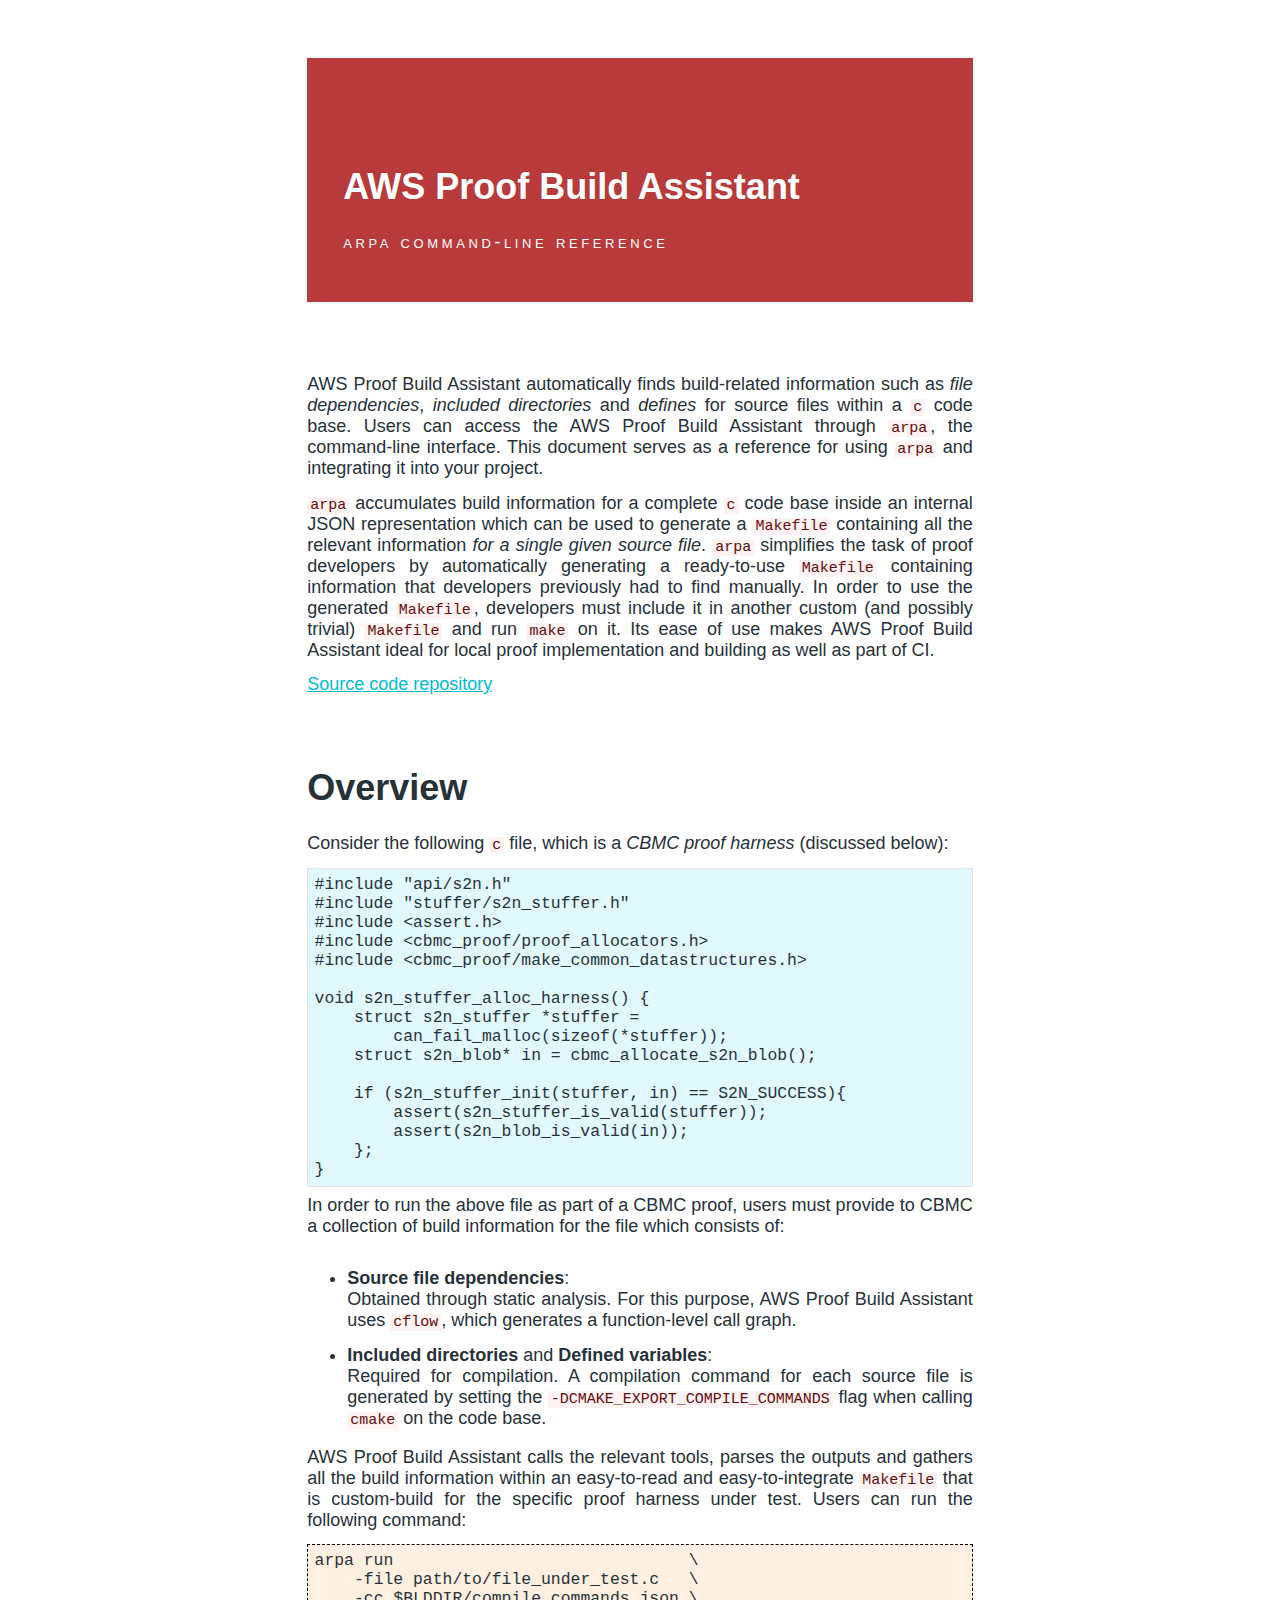
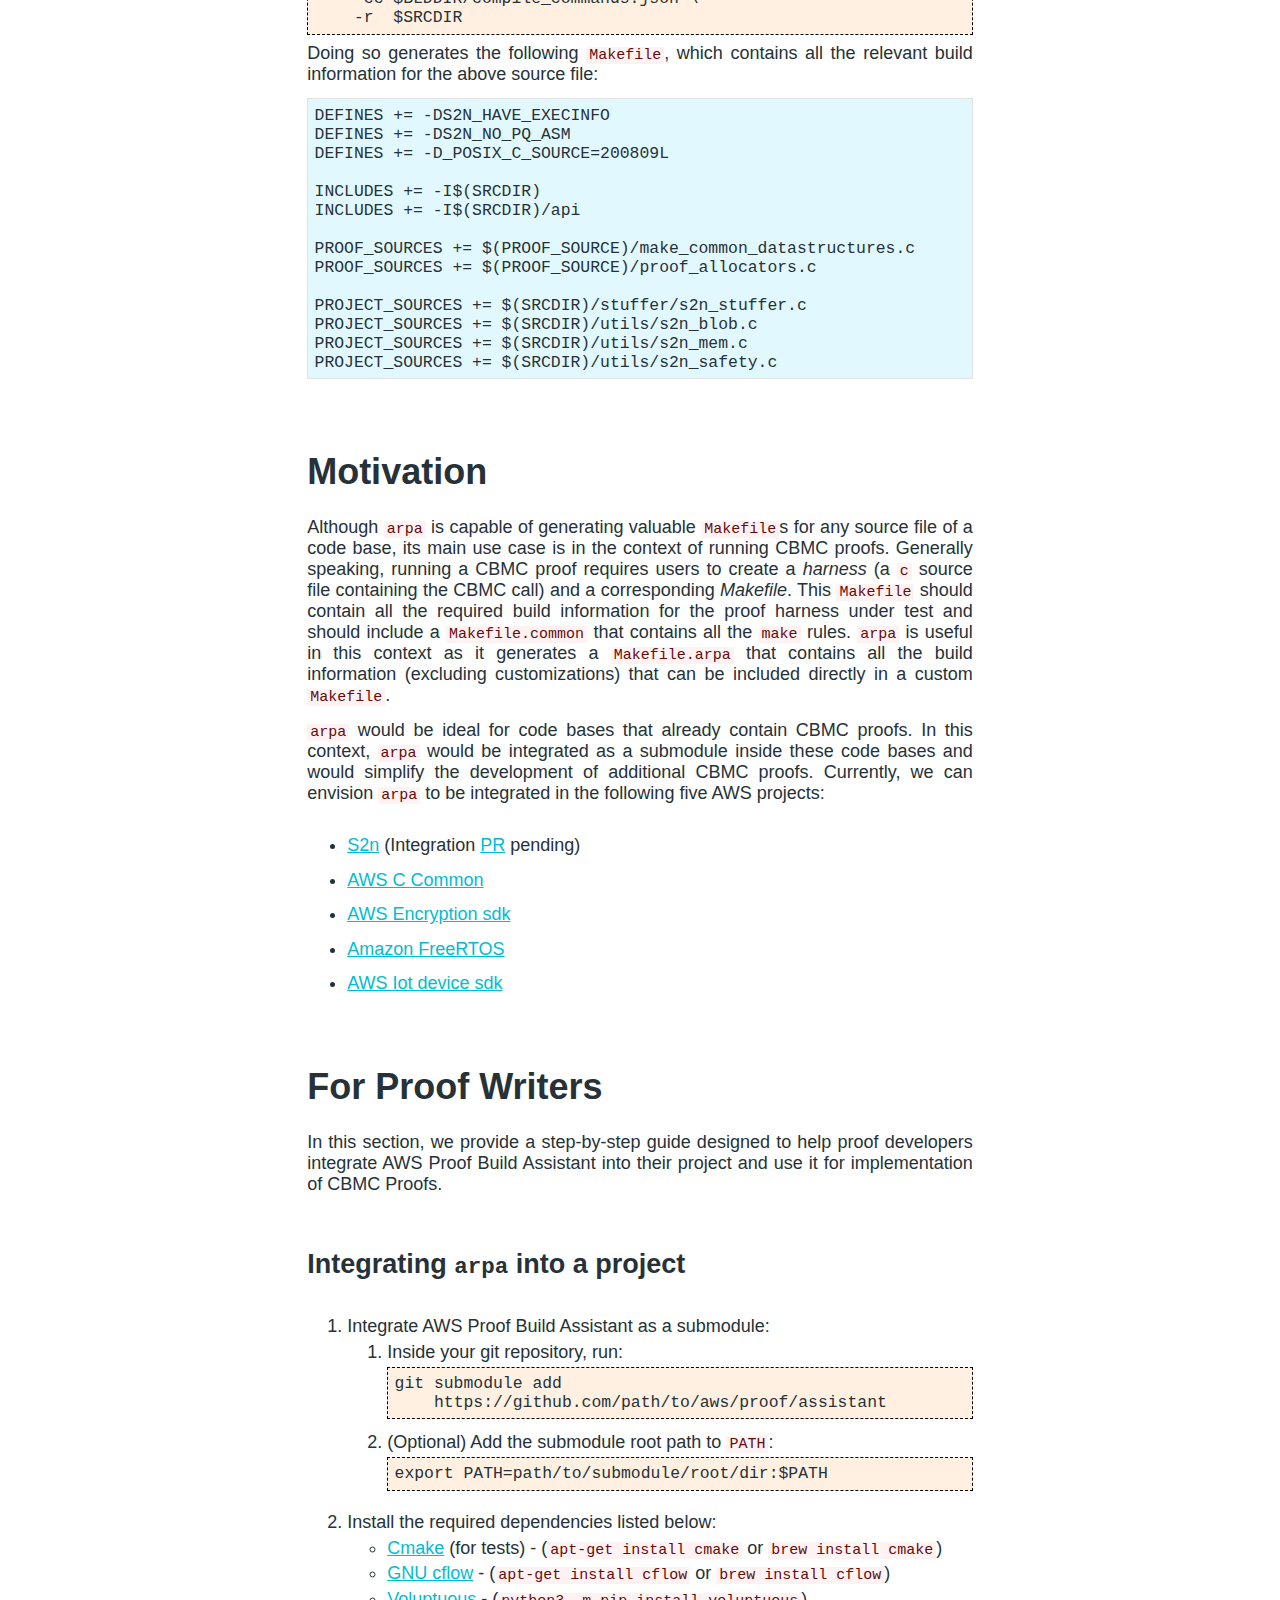
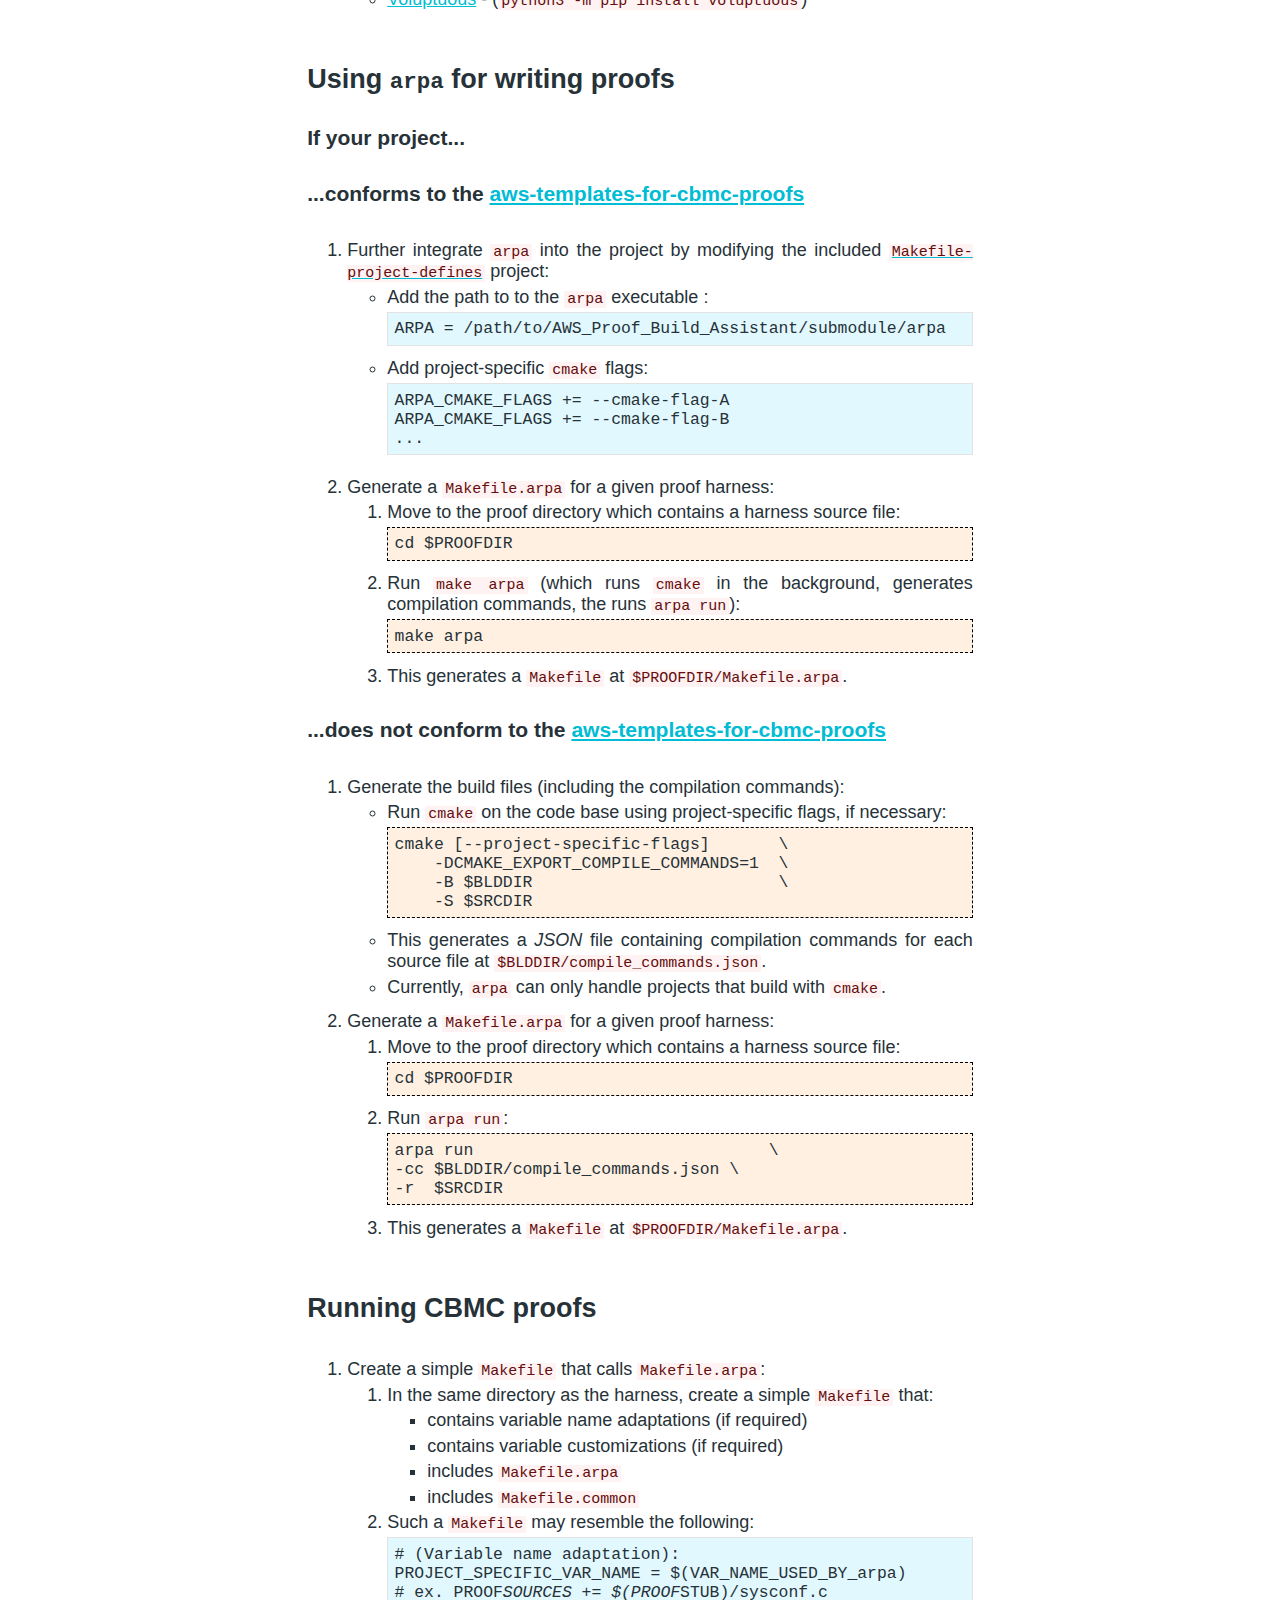
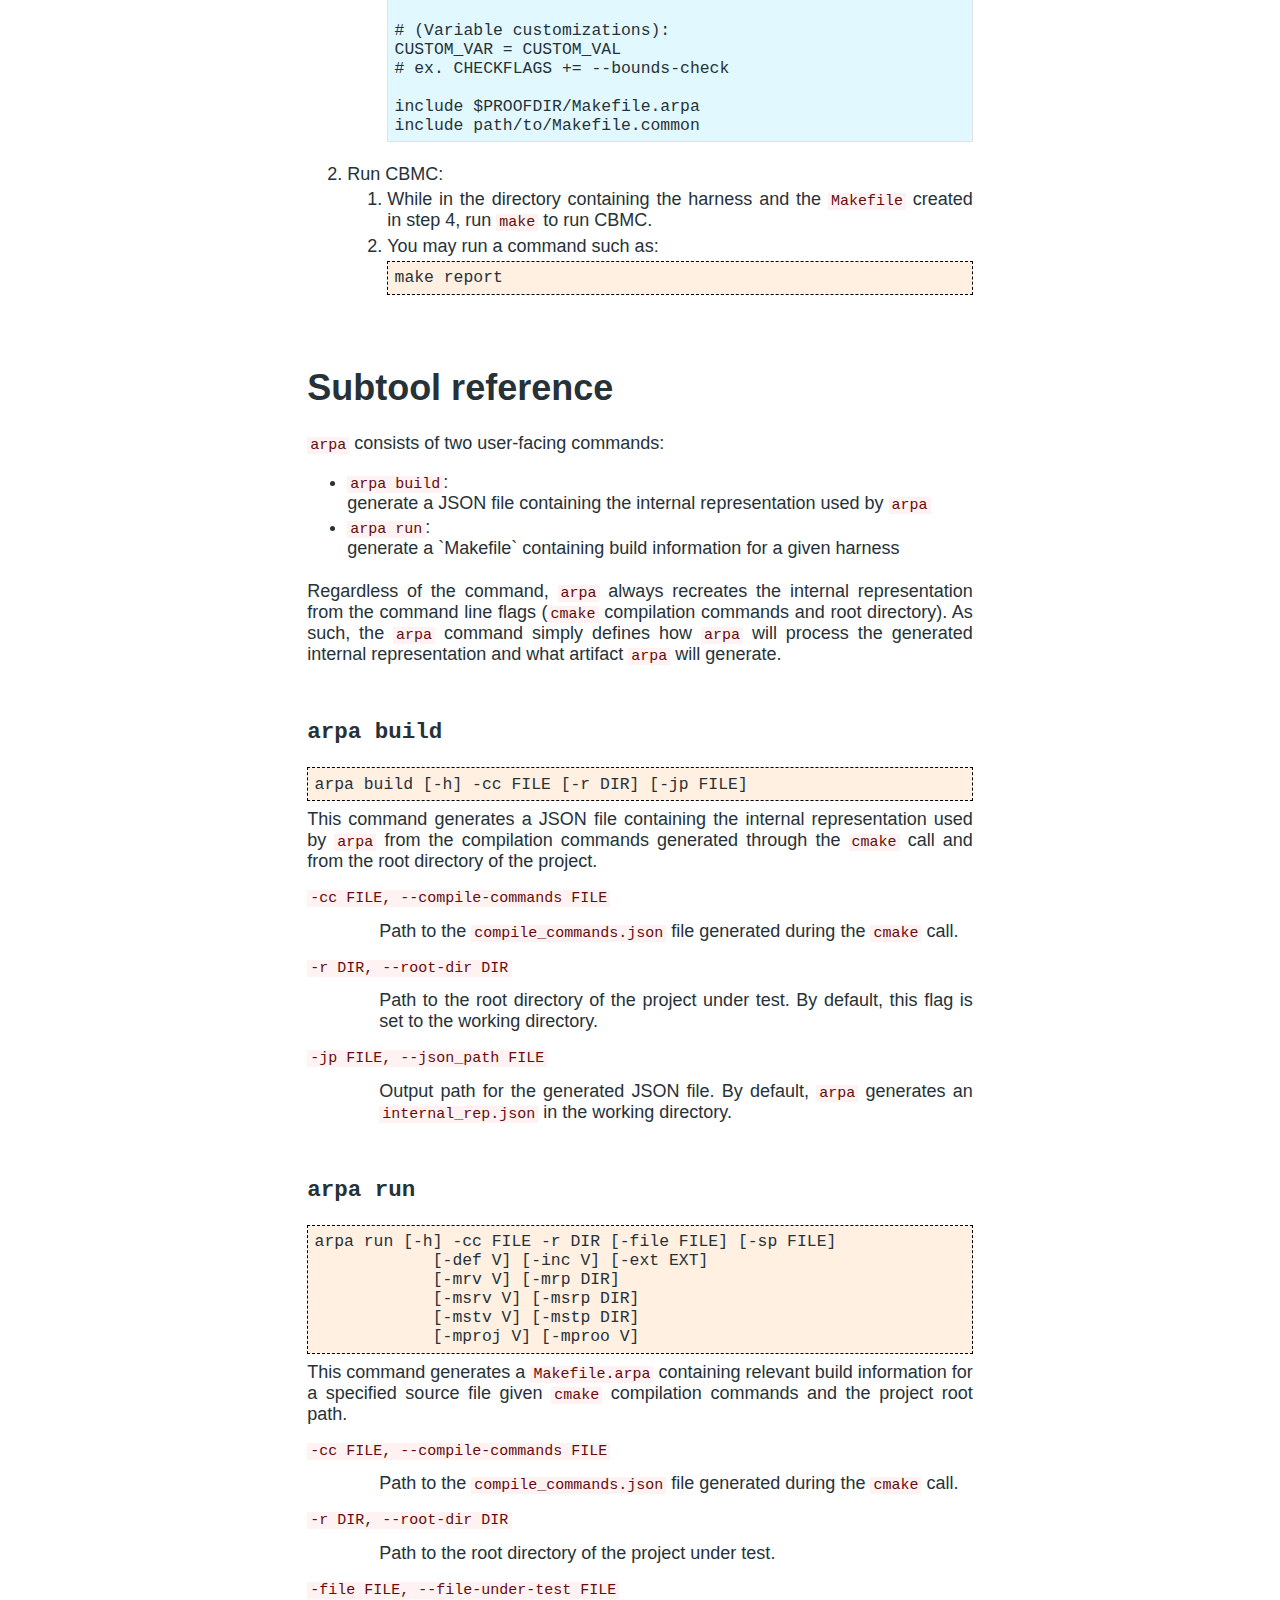
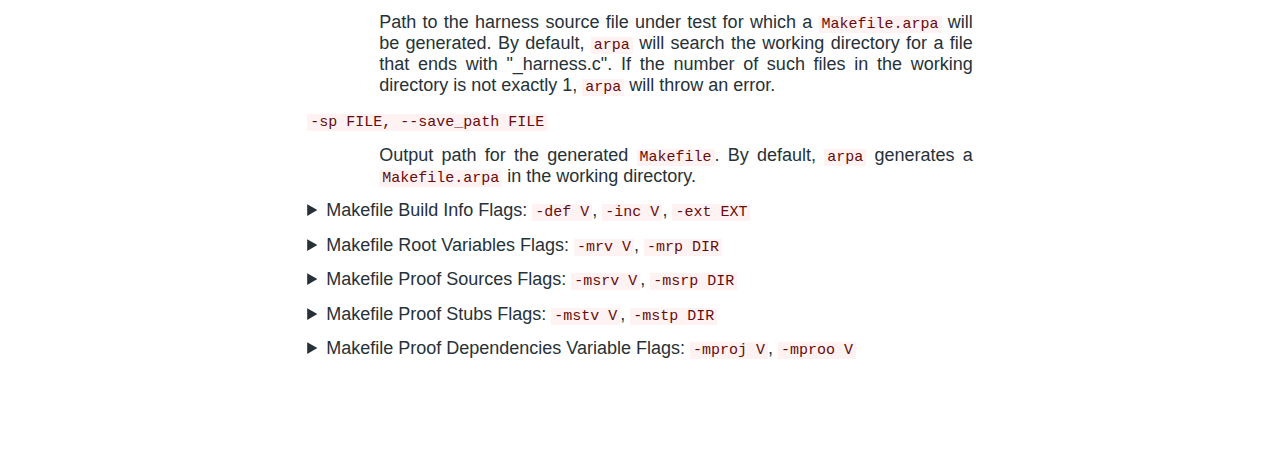
<file: docs/index.html>
<html>
<head>
  <meta charset="utf-8">
  <meta name="viewport" content="width=device-width, initial-scale=1.0">
  <title>
    Arpa documentation
  </title>
<style>#title{
    background-color: #b83a3a;
    padding: 2em;
    margin-bottom: 4em;
    color: #fff;
}
h1 {
    margin-top: 2em;
}
#subtitle {
    font-variant: small-caps;
    text-transform: lowercase;
    letter-spacing: 0.2em;
}
body {
    color: #263238;
    background-color: #fff;
    font-family: Helvetica, sans-serif;
    font-size: large;
    text-align: justify;
}
#content {
    max-width: 70ex;
    margin-left: auto;
    margin-right: auto;
    padding-top: 2em;
    padding-bottom: 4em;
}
p {
    margin: 0;
    margin-bottom: 0.75em;
}
li p {
    margin-bottom: 0;
}
code {
    font-size: smaller;
    font-family: Menlo, Consolas, monospace;
}
summary code {
    background-color: #fff2f2;
    color: #660c0c;
    padding-left: 0.2em;
    padding-right: 0.2em;
}
p code {
    background-color: #fff2f2;
    color: #660c0c;
    padding-left: 0.2em;
    padding-right: 0.2em;
}
li code {
    background-color: #fff2f2;
    color: #660c0c;
    padding-left: 0.2em;
    padding-right: 0.2em;
}
li pre code {
    /* font-size: 14; */
    background-color: inherit;
    color: inherit;
    padding: 0;
    margin-top: 0.25em;
    margin-bottom: 0.5em;
}
pre {
    border: 1pt solid #e2e2e2;
    background-color: #e2f8ff;
    padding: 0.4em;
    white-space: pre-wrap;
    text-align: left;
    margin-top: 0.25em;
    margin-bottom: 0.5em;
}
pre.command {
    margin-top: 0.25em;
    margin-bottom: 0.5em;
    background-color: #fff0e2;
    border: 1pt dashed #000000;
}
h2 {
    margin-top: 2em;
}
h3 {
    margin-top: 1.5em;
    margin-bottom: 1em;
}
li.cmd {
    margin: 0;
    padding-left: 0;
    padding-top: 0;
    padding-bottom: 0.2em;
}
li {
    padding-left: 0em;
    padding-top: 0.75em;
}
li li {
    padding-top: 0.25em;
}

p.flag-name {
    margin-top: 1em;
    margin-bottom: 0em;
}
details p.flag-name {
    margin-left: 2em;
}
p.flag-desc {
    margin-left: 4em;
    margin-top: 0;
}
details p.flag-desc {
    margin-left: 6em;
}
  
a:visited:hover   { background-color: #7e57c2; color: #fff; }
a:hover           { background-color: #00bcd4; color: #fff; }
a:visited:active  { background-color: #33691e; color: #fff; }
a:active          { background-color: #33691e; color: #fff; }
a:visited         {            color: #7e57c2;              }
a                 {            color: #00bcd4;              }
a {
    text-decoration-style: solid;
}
/*
@media (prefers-color-scheme: dark){
    body {
      color: #eceff1;
      background-color: #263238;
    }
    #title h1{
      color: #fffe;
    }
    a:visited:hover   { background-color: #7e57c2; color: #263238; }
    a:hover           { background-color: #00bcd4; color: #263238; }
    a:visited:active  { background-color: #33691e; color: #263238; }
    a:active          { background-color: #33691e; color: #263238; }
}
*/
</style>
</head>
<body>

<main id="content"><p><header id="title">
  <h1>AWS Proof Build Assistant</h1>
  <p id="subtitle">arpa command-line Reference</p>
</header></p>

<p>AWS Proof Build Assistant automatically finds build-related information such as <em>file dependencies</em>, <em>included directories</em> and <em>defines</em> for source files within a <code>c</code> code base.
Users can access the AWS Proof Build Assistant through <code>arpa</code>, the command-line interface.
This document serves as a reference for using <code>arpa</code> and integrating it into your project.</p>

<p><code>arpa</code> accumulates build information for a complete <code>c</code> code base inside an internal JSON representation which can be used to generate a <code>Makefile</code> containing all the relevant information <em>for a single given source file</em>.
<code>arpa</code> simplifies the task of proof developers by automatically generating a ready-to-use <code>Makefile</code> containing information that developers previously had to find manually.
In order to use the generated <code>Makefile</code>, developers must include it in another custom (and possibly trivial) <code>Makefile</code> and run <code>make</code> on it.
Its ease of use makes AWS Proof Build Assistant ideal for local proof implementation and building as well as part of CI.</p>

<p><a href="https://github.com/awslabs/aws-proof-build-assistant">Source code repository</a></p>

<h1>Overview</h1>

<p>Consider the following <code>c</code> file, which is a <em>CBMC proof harness</em> (discussed below):</p>

<pre><code>#include "api/s2n.h"
#include "stuffer/s2n_stuffer.h"
#include &lt;assert.h&gt;
#include &lt;cbmc_proof/proof_allocators.h&gt;
#include &lt;cbmc_proof/make_common_datastructures.h&gt;

void s2n_stuffer_alloc_harness() {
    struct s2n_stuffer *stuffer = 
        can_fail_malloc(sizeof(*stuffer));
    struct s2n_blob* in = cbmc_allocate_s2n_blob();

    if (s2n_stuffer_init(stuffer, in) == S2N_SUCCESS){
        assert(s2n_stuffer_is_valid(stuffer));
        assert(s2n_blob_is_valid(in));
    };
}
</code></pre>

<p>In order to run the above file as part of a CBMC proof, users must provide to CBMC a collection of build information for the file which consists of:</p>

<ul>
<li><strong>Source file dependencies</strong>: <br />
Obtained through static analysis. For this purpose, AWS Proof Build Assistant uses <code>cflow</code>, which generates a function-level call graph. </li>
<li><strong>Included directories</strong> and <strong>Defined variables</strong>: <br />
Required for compilation. A compilation command for each source file is generated by setting the <code>-DCMAKE_EXPORT_COMPILE_COMMANDS</code> flag when calling <code>cmake</code> on the code base.</li>
</ul>

<p>AWS Proof Build Assistant calls the relevant tools, parses the outputs and gathers all the build information within an easy-to-read and easy-to-integrate <code>Makefile</code> that is custom-build for the specific proof harness under test. Users can run the following command:</p>

<pre class="command"><code>arpa run                              \
    -file path/to/file_under_test.c   \
    -cc $BLDDIR/compile_commands.json \
    -r  $SRCDIR
</code></pre>

<p>Doing so generates the following <code>Makefile</code>, which contains all the relevant build information for the above source file:</p>

<pre><code>DEFINES += -DS2N_HAVE_EXECINFO
DEFINES += -DS2N_NO_PQ_ASM
DEFINES += -D_POSIX_C_SOURCE=200809L

INCLUDES += -I$(SRCDIR)
INCLUDES += -I$(SRCDIR)/api

PROOF_SOURCES += $(PROOF_SOURCE)/make_common_datastructures.c
PROOF_SOURCES += $(PROOF_SOURCE)/proof_allocators.c

PROJECT_SOURCES += $(SRCDIR)/stuffer/s2n_stuffer.c
PROJECT_SOURCES += $(SRCDIR)/utils/s2n_blob.c
PROJECT_SOURCES += $(SRCDIR)/utils/s2n_mem.c
PROJECT_SOURCES += $(SRCDIR)/utils/s2n_safety.c
</code></pre>

<h1>Motivation</h1>

<p>Although <code>arpa</code> is capable of generating valuable <code>Makefile</code>s for any source file of a code base, its main use case is in the context of running CBMC proofs. 
Generally speaking, running a CBMC proof requires users to create a <em>harness</em> (a <code>c</code> source file containing the CBMC call) and a corresponding <em>Makefile</em>. 
This <code>Makefile</code> should contain all the required build information for the proof harness under test and should include a <code>Makefile.common</code> that contains all the <code>make</code> rules. 
<code>arpa</code> is useful in this context as it generates a <code>Makefile.arpa</code> that contains all the build information (excluding customizations) that can be included directly in a custom <code>Makefile</code>.</p>

<p><code>arpa</code> would be ideal for code bases that already contain CBMC proofs. In this context, <code>arpa</code> would be integrated as a submodule inside these code bases and would simplify the development of additional CBMC proofs. Currently, we can envision <code>arpa</code> to be integrated in the following five AWS projects: </p>

<ul>
<li><a href="https://github.com/awslabs/s2n/">S2n</a> (Integration <a href="https://github.com/awslabs/s2n/pull/2154">PR</a> pending)</li>
<li><a href="https://github.com/awslabs/aws-c-common/">AWS C Common</a></li>
<li><a href="https://github.com/aws/aws-encryption-sdk-c">AWS Encryption sdk</a></li>
<li><a href="https://github.com/aws/amazon-freertos/">Amazon FreeRTOS</a></li>
<li><a href="https://github.com/aws/aws-iot-device-sdk-embedded-C">AWS Iot device sdk</a></li>
</ul>

<h1>For Proof Writers</h1>

<p>In this section, we provide a step-by-step guide designed to help proof developers integrate AWS Proof Build Assistant into their project and use it for implementation of CBMC Proofs.</p>

<h2>Integrating <code>arpa</code> into a project</h2>

<ol>
<li>Integrate AWS Proof Build Assistant as a submodule:
<ol>
<li>Inside your git repository, run: <br />
<pre class="command"><code>git submodule add 
    https://github.com/path/to/aws/proof/assistant
</code></pre></li>
<li>(Optional) Add the submodule root path to <code>PATH</code>: <br />
<pre class="command"><code>export PATH=path/to/submodule/root/dir:$PATH
</code></pre></li>
</ol></li>
<li>Install the required dependencies listed below:
<ul>
<li><a href="https://cmake.org/">Cmake</a> (for tests) - (<code>apt-get install cmake</code> or <code>brew install cmake</code>)</li>
<li><a href="https://www.gnu.org/software/cflow/">GNU cflow</a> - (<code>apt-get install cflow</code> or <code>brew install cflow</code>)</li>
<li><a href="https://pypi.org/project/voluptuous/">Voluptuous</a> - (<code>python3 -m pip install voluptuous</code>)</li>
</ul></li>
</ol>

<h2>Using <code>arpa</code> for writing proofs</h2>

<h3>If your project...</h3>

<h3>...conforms to the <a href="https://github.com/awslabs/aws-templates-for-cbmc-proofs">aws-templates-for-cbmc-proofs</a></h3>

<ol>
<li>Further integrate <code>arpa</code> into the project by modifying the included <a href="https://github.com/awslabs/aws-templates-for-cbmc-proofs/blob/master/template-for-repository/proofs/Makefile-project-defines"><code>Makefile-project-defines</code></a> project:
<ul>
<li>Add the path to to the <code>arpa</code> executable :
<pre><code>ARPA = /path/to/AWS_Proof_Build_Assistant/submodule/arpa
</code></pre></li>
<li>Add project-specific <code>cmake</code> flags:
<pre><code>ARPA_CMAKE_FLAGS += --cmake-flag-A
ARPA_CMAKE_FLAGS += --cmake-flag-B
...
</code></pre></li>
</ul></li>
<li>Generate a <code>Makefile.arpa</code> for a given proof harness:
<ol>
<li>Move to the proof directory which contains a harness source file:
<pre class="command"><code>cd $PROOFDIR
</code></pre></li>
<li>Run <code>make arpa</code> (which runs <code>cmake</code> in the background, generates compilation commands, the runs <code>arpa run</code>):
<pre class="command"><code>make arpa
</code></pre></li>
<li>This generates a <code>Makefile</code> at <code>$PROOFDIR/Makefile.arpa</code>.</li>
</ol></li>
</ol>

<h3>...does not conform to the <a href="https://github.com/awslabs/aws-templates-for-cbmc-proofs">aws-templates-for-cbmc-proofs</a></h3>

<ol>
<li>Generate the build files (including the compilation commands):
<ul>
<li>Run <code>cmake</code> on the code base using project-specific flags, if necessary:
<pre class="command"><code>cmake [--project-specific-flags]       \
    -DCMAKE_EXPORT_COMPILE_COMMANDS=1  \
    -B $BLDDIR                         \
    -S $SRCDIR
</code></pre></li>
<li>This generates a <em>JSON</em> file containing compilation commands for each source file at <code>$BLDDIR/compile_commands.json</code>.</li>
<li>Currently, <code>arpa</code> can only handle projects that build with <code>cmake</code>.</li>
</ul></li>
<li>Generate a <code>Makefile.arpa</code> for a given proof harness:
<ol>
<li>Move to the proof directory which contains a harness source file:
<pre class="command"><code>cd $PROOFDIR
</code></pre></li>
<li>Run <code>arpa run</code>:
<pre class="command"><code>arpa run                              \
-cc $BLDDIR/compile_commands.json \
-r  $SRCDIR
</code></pre></li>
<li>This generates a <code>Makefile</code> at <code>$PROOFDIR/Makefile.arpa</code>.</li>
</ol></li>
</ol>

<h2>Running CBMC proofs</h2>

<ol>
<li>Create a simple <code>Makefile</code> that calls <code>Makefile.arpa</code>:
<ol>
<li>In the same directory as the harness, create a simple <code>Makefile</code> that:
<ul>
<li>contains variable name adaptations (if required)</li>
<li>contains variable customizations (if required)</li>
<li>includes <code>Makefile.arpa</code></li>
<li>includes <code>Makefile.common</code></li>
</ul></li>
<li>Such a <code>Makefile</code> may resemble the following:
<pre><code># (Variable name adaptation):
PROJECT_SPECIFIC_VAR_NAME = $(VAR_NAME_USED_BY_arpa)
# ex. PROOF<em>SOURCES += $(PROOF</em>STUB)/sysconf.c <br />
# (Variable customizations):
CUSTOM_VAR = CUSTOM_VAL
# ex. CHECKFLAGS += --bounds-check <br />
include $PROOFDIR/Makefile.arpa
include path/to/Makefile.common
</code></pre></li>
</ol></li>
<li>Run CBMC:
<ol>
<li>While in the directory containing the harness and the <code>Makefile</code> created in step 4, run <code>make</code> to run CBMC. </li>
<li>You may run a command such as:
<pre class="command"><code>make report 
</code></pre></li>
</ol></li>
</ol>

<h1>Subtool reference</h1>

<p><code>arpa</code> consists of two user-facing commands:</p>

<ul class="command-list">
<li class="cmd"><code>arpa build</code>:<br>
generate a JSON file containing the internal representation used by <code>arpa</code></li>
<li class="cmd"><code>arpa run</code>:<br>
generate a `Makefile` containing build information for a given harness</li>
</ul>

<p>Regardless of the command, <code>arpa</code> always recreates the internal representation from the command line flags (<code>cmake</code> compilation commands and root directory). As such, the <code>arpa</code> command simply defines how <code>arpa</code> will process the generated internal representation and what artifact <code>arpa</code> will generate.</p>

<h2><code>arpa build</code></h2>

<pre class="command"><code>arpa build [-h] -cc FILE [-r DIR] [-jp FILE]
</code></pre>

<p>This command generates a JSON file containing the internal representation used by <code>arpa</code> from the compilation commands generated through the <code>cmake</code> call and from the root directory of the project.</p>

<p><p class="flag-name">
<code>-cc FILE, --compile-commands FILE</code>
</p><!-- class="flag-name" --></p>

<p><p class="flag-desc">
Path to the <code>compile_commands.json</code> file generated during the <code>cmake</code> call.
</p><!-- class="flag-desc" --></p>

<p><p class="flag-name">
<code>-r DIR, --root-dir DIR</code>
</p><!-- class="flag-name" --></p>

<p><p class="flag-desc">
Path to the root directory of the project under test. By default, this flag is set to the working directory.
</p><!-- class="flag-desc" --></p>

<p><p class="flag-name">
<code>-jp FILE, --json_path FILE</code>
</p><!-- class="flag-name" --></p>

<p><p class="flag-desc">
Output path for the generated JSON file. By default, <code>arpa</code> generates an <code>internal_rep.json</code> in the working directory.
</p><!-- class="flag-desc" --></p>

<h2><code>arpa run</code></h2>

<pre class="command"><code>arpa run [-h] -cc FILE -r DIR [-file FILE] [-sp FILE]
            [-def V] [-inc V] [-ext EXT] 
            [-mrv V] [-mrp DIR] 
            [-msrv V] [-msrp DIR]
            [-mstv V] [-mstp DIR]
            [-mproj V] [-mproo V]
</code></pre>

<p>This command generates a <code>Makefile.arpa</code> containing relevant build information for a specified source file given <code>cmake</code> compilation commands and the project root path.</p>

<p><p class="flag-name">
<code>-cc FILE, --compile-commands FILE</code>
</p><!-- class="flag-name" --></p>

<p><p class="flag-desc">
Path to the <code>compile_commands.json</code> file generated during the <code>cmake</code> call.
</p><!-- class="flag-desc" --></p>

<p><p class="flag-name">
<code>-r DIR, --root-dir DIR</code>
</p><!-- class="flag-name" --></p>

<p><p class="flag-desc">
Path to the root directory of the project under test.
</p><!-- class="flag-desc" --></p>

<p><p class="flag-name">
<code>-file FILE, --file-under-test FILE</code>
</p><!-- class="flag-name" --></p>

<p><p class="flag-desc">
Path to the harness source file under test for which a <code>Makefile.arpa</code> will be generated. By default, <code>arpa</code> will search the working directory for a file that ends with "_harness.c". If the number of such files in the working directory is not exactly 1, <code>arpa</code> will throw an error.
</p><!-- class="flag-desc" --></p>

<p><p class="flag-name">
<code>-sp FILE, --save_path FILE</code>
</p><!-- class="flag-name" --></p>

<p><p class="flag-desc">
Output path for the generated <code>Makefile</code>. By default, <code>arpa</code> generates a <code>Makefile.arpa</code> in the working directory.
</p><!-- class="flag-desc" --></p>

<p><details>
<summary>Makefile Build Info Flags: <code>-def V</code>, <code>-inc V</code>, <code>-ext EXT</code></summary>
<p class="flag-name">
<code>-def V, --define-name V</code>
</p><!-- class="flag-name" --></p>

<p><p class="flag-desc">
Name of the <code>Makefile</code> variable containing the <em>variable definitions</em> required to compile the harness file. By default, the variable name is <code>DEFINES</code>.
</p><!-- class="flag-desc" --></p>

<p><p class="flag-name">
<code>-inc V, --include-name V</code>
</p><!-- class="flag-name" --></p>

<p><p class="flag-desc">
Name of the <code>Makefile</code> variable containing the <em>included directories</em> required to compile the harness file. By default, the variable name is <code>INCLUDES</code>.
</p><!-- class="flag-desc" --></p>

<p><p class="flag-name">
<code>-ext EXT, --change-dependency-extension EXT</code>
</p><!-- class="flag-name" --></p>

<p><p class="flag-desc">
Modify the extension of the source file dependencies as they appear in the generated <code>Makefile</code>. By default, source file dependency extensions are left intact when writing the <code>Makefile</code>. 
</p><!-- class="flag-desc" -->
</details></p>

<p><details>
<summary>Makefile Root Variables Flags: <code>-mrv V</code>, <code>-mrp DIR</code></summary>
<p class="flag-name">
<code>-mrv V, --make-root-variable V</code>
</p><!-- class="flag-name" --></p>

<p><p class="flag-desc">
Name of the <code>Makefile</code> variable containing the <em>path to the source root directory</em>. By default, the variable name is <code>SRCDIR</code>.
</p><!-- class="flag-desc" --></p>

<p><p class="flag-name">
<code>-mrp DIR, --make-root-path DIR</code>
</p><!-- class="flag-name" --></p>

<p><p class="flag-desc">
Path to the project root directory as it appears in the generated <code>Makefile</code>. By default, the project root directory is identical to the <code>-r</code> flag value.
</p><!-- class="flag-desc" -->
</details></p>

<p><details>
<summary>Makefile Proof Sources Flags: <code>-msrv V</code>, <code>-msrp DIR</code></summary>
<p class="flag-name">
<code>-msrv V, --make-proof-source-variable V</code>
</p><!-- class="flag-name" --></p>

<p><p class="flag-desc">
Name of the <code>Makefile</code> variable containing the <em>path to the proof sources directory</em>. By default, the variable name is <code>PROOF_SOURCE</code>.
</p><!-- class="flag-desc" --></p>

<p><p class="flag-name">
<code>-msrp DIR, --make-proof-source-path DIR</code>
</p><!-- class="flag-name" --></p>

<p><p class="flag-desc">
Relative path from the project source root directory to the proof sources directory. By default, the relative path is <code>tests/cbmc/sources</code>.
</p><!-- class="flag-desc" -->
</details></p>

<p><details>
<summary>Makefile Proof Stubs Flags: <code>-mstv V</code>, <code>-mstp DIR</code></summary></p>

<p><p class="flag-name">
<code>-mstv V, --make-proof-stub-variable V</code>
</p><!-- class="flag-name" --></p>

<p><p class="flag-desc">
Name of the <code>Makefile</code> variable containing the <em>path to the proof stubs directory</em>. By default, the variable name is <code>PROOF_STUB</code>.
</p><!-- class="flag-desc" --></p>

<p><p class="flag-name">
<code>-msrp DIR, --make-proof-source-path DIR</code>
</p><!-- class="flag-name" --></p>

<p><p class="flag-desc">
Relative path from the project source root directory to the proof stubs directory. By default, the relative path is <code>tests/cbmc/stubs</code>.
</p><!-- class="flag-desc" -->
</details></p>

<p><details>
<summary>Makefile Proof Dependencies Variable Flags: <code>-mproj V</code>, <code>-mproo V</code></summary></p>

<p><p class="flag-name">
<code>-mproj V, --make-project-sources-variable V</code>
</p><!-- class="flag-name" --></p>

<p><p class="flag-desc">
Name of the <code>Makefile</code> variable defining the <em>project dependencies</em>. By default, the variable name is <code>PROJECT_SOURCES</code>.
</p><!-- class="flag-desc" --></p>

<p><p class="flag-name">
<code>-mproo V, --make-proofs-sources-variable V</code>
</p><!-- class="flag-name" --></p>

<p><p class="flag-desc">
Name of the <code>Makefile</code> variable defining the <em>proof dependencies</em>. By default, the variable name is <code>PROOF_SOURCES</code>.
</p><!-- class="flag-desc" -->
</details></p>
</main><!-- id="content" -->

</body>
</html>
</file>
